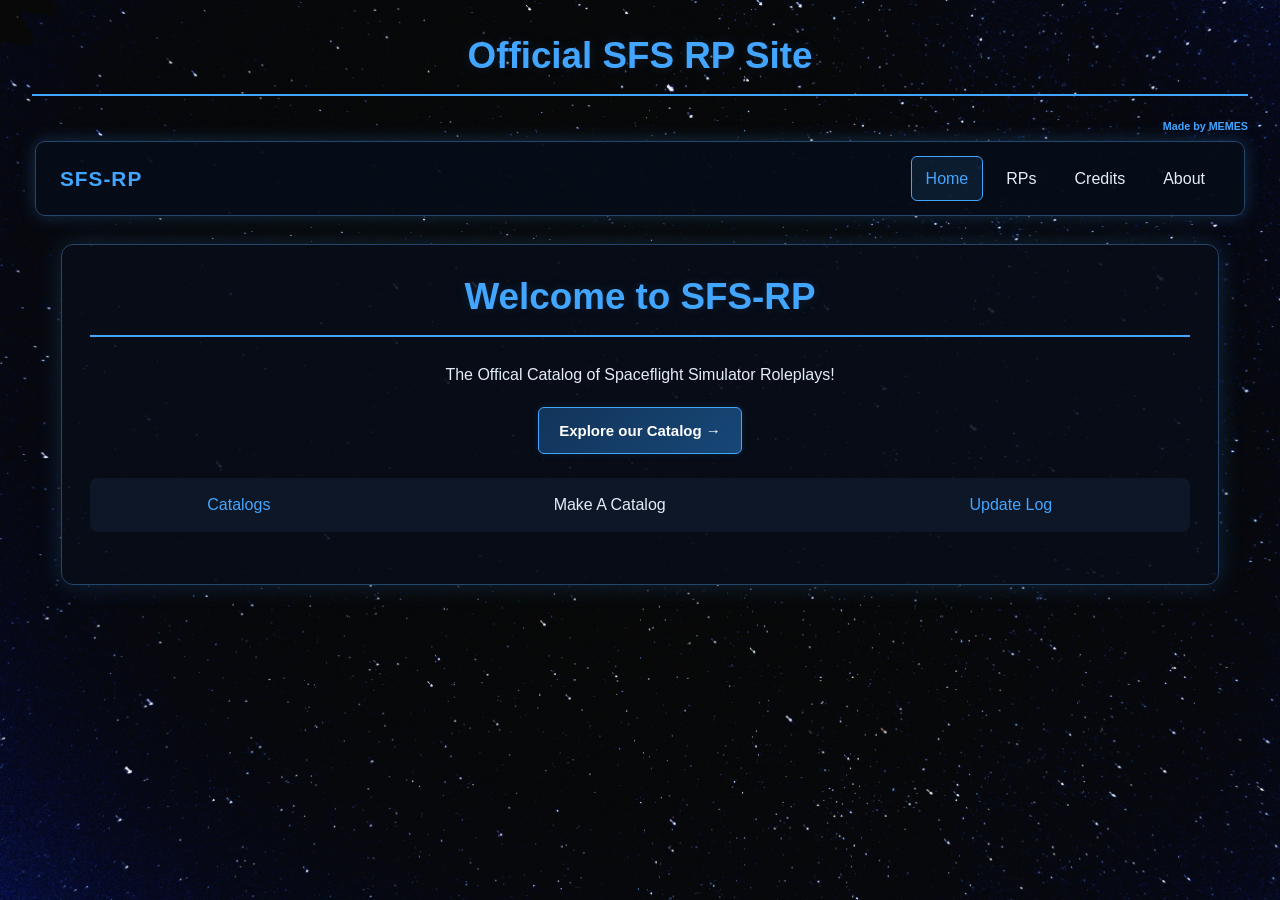
<file: index.html>
<!DOCTYPE html>

<html lang="en">

<head>

    <meta charset="UTF-8">

    <meta name="viewport" content="width=device-width, initial-scale=1.0">

    <title>Home | SFS-RP</title>

    <link rel="stylesheet" href="style.css">

    <link rel="icon" type="image/png" href="favicon.png">

</head>

<body>

    <h1>Official SFS RP Site</h1>

    <h6 class="txtr">Made by MEMES</h6>

    <nav class="navbar">
        <a href="index.html" class="nav-brand">SFS-RP</a>
    
        <div class="nav-links">
            <a href="index.html" class="nav-link active">Home</a>
            <a href="rps.html" class="nav-link">RPs</a>
            <a href="credits.html" class="nav-link">Credits</a>
            <a href="about.html" class="nav-link">About</a>
        </div>
    </nav>


    
    <main>

        <section class="txtc">
            <h1>Welcome to SFS-RP</h1>
            <p>The Offical Catalog of Spaceflight Simulator Roleplays!</p>
            <a href="rps.html" class="btn">Explore our Catalog →</a>
        </section>

        <table>
            <tbody>
                <tr>
                    <td class="txtc"><a href="rps.html">Catalogs</a></td>
                    <td class="txtc">Make A Catalog</td>
                    <td class="txtc"><a href="update-log.html">Update Log</a></td>
                </tr>
            </tbody>
        </table>


    </main>
</body>

</html>
</file>
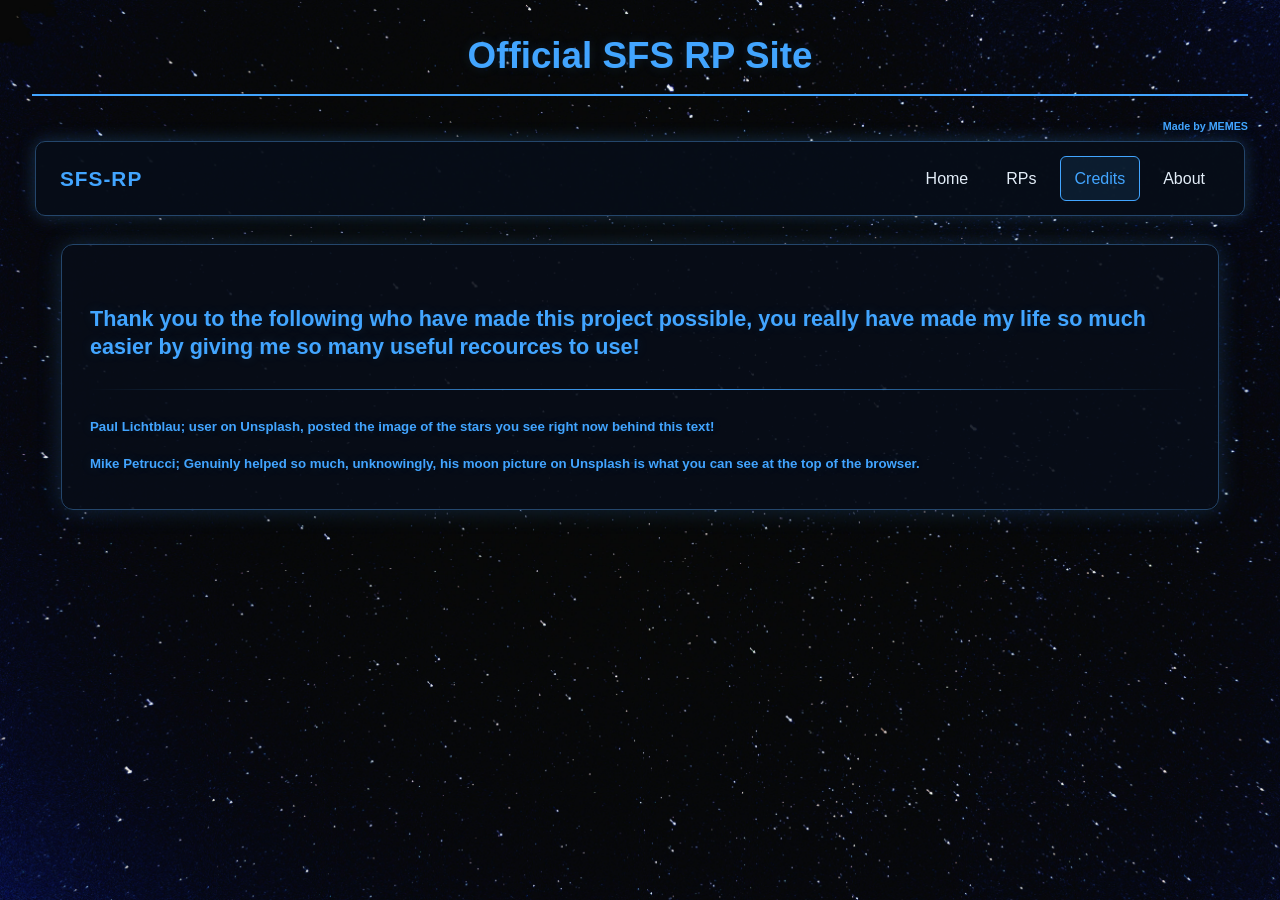
<file: credits.html>
<!DOCTYPE html>

<html lang="en">

<head>

    <meta charset="UTF-8">

    <meta name="viewport" content="width=device-width, initial-scale=1.0">

    <title>Credits | SFS-RP</title>

    <link rel="stylesheet" href="style.css">

    <link rel="icon" type="image/png" href="favicon.png">

</head>

<body>

    <h1>Official SFS RP Site</h1>

    <h6 class="txtr">Made by MEMES</h6>
    
    <nav class="navbar">
        <a href="index.html" class="nav-brand">SFS-RP</a>
    
        <div class="nav-links">
            <a href="index.html" class="nav-link">Home</a>
            <a href="rps.html" class="nav-link">RPs</a>
            <a href="credits.html" class="nav-link active">Credits</a>
            <a href="about.html" class="nav-link">About</a>
        </div>
    </nav>



    <p> </p>

    <main>
        <h3>Thank you to the following who have made this project possible, you really have made my life so much easier by giving me so many useful recources to use!</h3>
        <hr>
        <!--<h5><a href="https://pixabay.com/users/u_jnera66lrn-38236739/">u_jnera66lrn</a>; user on Pixabay, posted the gif of the stars you see right now behind this text!</h5>-->
        <h5><a href="https://unsplash.com/@laup">Paul Lichtblau</a>; user on Unsplash, posted the image of the stars you see right now behind this text!</h5>
        <h5><a href="https://unsplash.com/@mikepetrucci">Mike Petrucci</a>; Genuinly helped so much, unknowingly, his moon picture on Unsplash is what you can see at the top of the browser.</h5>
    </main>

</body>

</html>
</file>
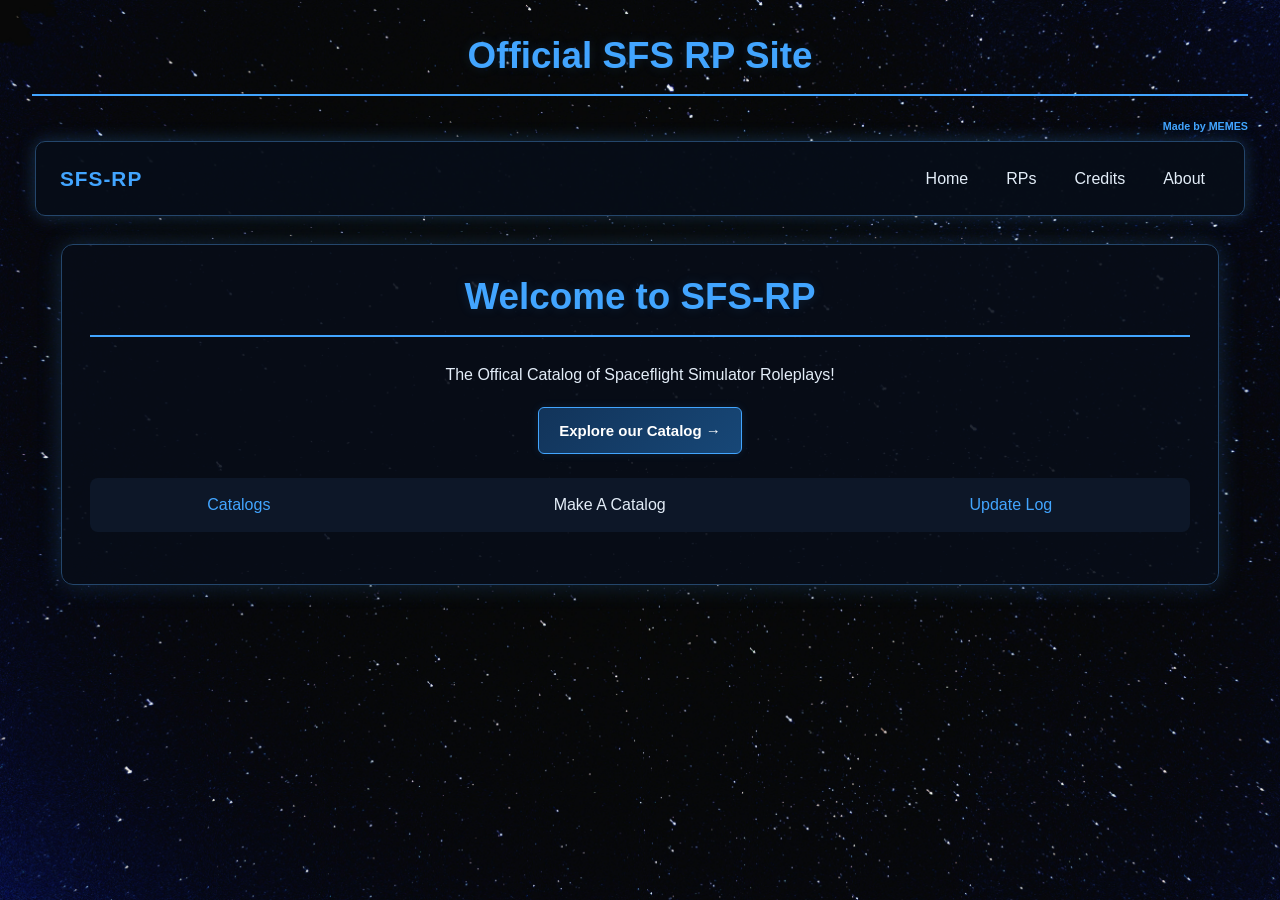
<file: directory.html>
<!DOCTYPE html>

<html lang="en">

<head>

    <meta charset="UTF-8">

    <meta name="viewport" content="width=device-width, initial-scale=1.0">

    <title>My Website</title>

    <link rel="stylesheet" href="style.css">

    <link rel="icon" type="image/png" href="favicon.png">

</head>

<body>

    <h1>Official SFS RP Site</h1>

    <h6 class="txtr">Made by MEMES</h6>

    <nav class="navbar">
        <a href="index.html" class="nav-brand">SFS-RP</a>
    
        <div class="nav-links">
            <a href="index.html" class="nav-link">Home</a>
            <a href="rps.html" class="nav-link">RPs</a>
            <a href="credits.html" class="nav-link">Credits</a>
            <a href="about.html" class="nav-link">About</a>
        </div>
    </nav>


    
    <main>

        <section class="txtc section">
            <h1>Welcome to SFS-RP</h1>
            <p>The Offical Catalog of Spaceflight Simulator Roleplays!</p>
            <a href="rps.html" class="btn">Explore our Catalog →</a>
        </section>

        <table>
            <tbody>
                <tr>
                    <td class="txtc"><a href="rps.html">Catalogs</a></td>
                    <td class="txtc">Make A Catalog</td>
                    <td class="txtc"><a href="update-log.html">Update Log</a></td>
                </tr>
            </tbody>
        </table>


    </main>
</body>

</html>
</file>
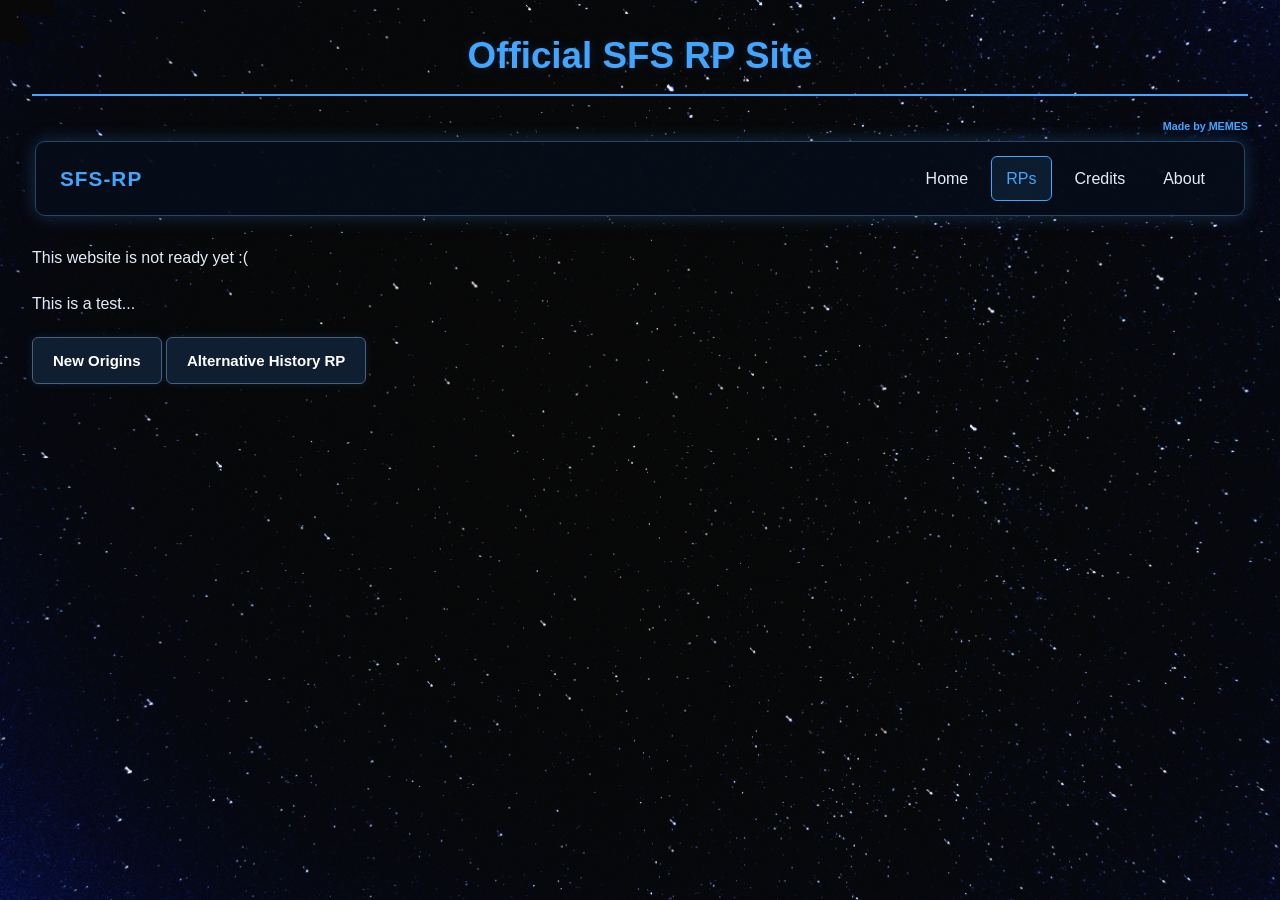
<file: rps.html>
<!DOCTYPE html>

<html lang="en">

<head>
 
    <meta charset="UTF-8">

    <meta name="viewport" content="width=device-width, initial-scale=1.0">

    <title>RPs | SFS-RP</title>

    <link rel="stylesheet" href="style.css">

    <link rel="icon" type="image/png" href="favicon.png">

</head>

<body>

    <h1>Official SFS RP Site</h1>

    <h6 class="txtr">Made by MEMES</h6>

    <nav class="navbar">
        <a href="index.html" class="nav-brand">SFS-RP</a>
    
        <div class="nav-links">
            <a href="index.html" class="nav-link">Home</a>
            <a href="rps.html" class="nav-link active">RPs</a>
            <a href="credits.html" class="nav-link">Credits</a>
            <a href="about.html" class="nav-link">About</a>
        </div>
    </nav>


    
    <p>This website is not ready yet :(</p>

    <p>This is a test...</p>
    
    <a href="https://sfs-rp.github.io/new-origins/" class="btn btn-secondary" type="button">New Origins</a>
    <a href="https://sfs-rp.github.io/alternative-history/" class="btn btn-secondary" type="button">Alternative History RP</a>

</body>

</html>
</file>
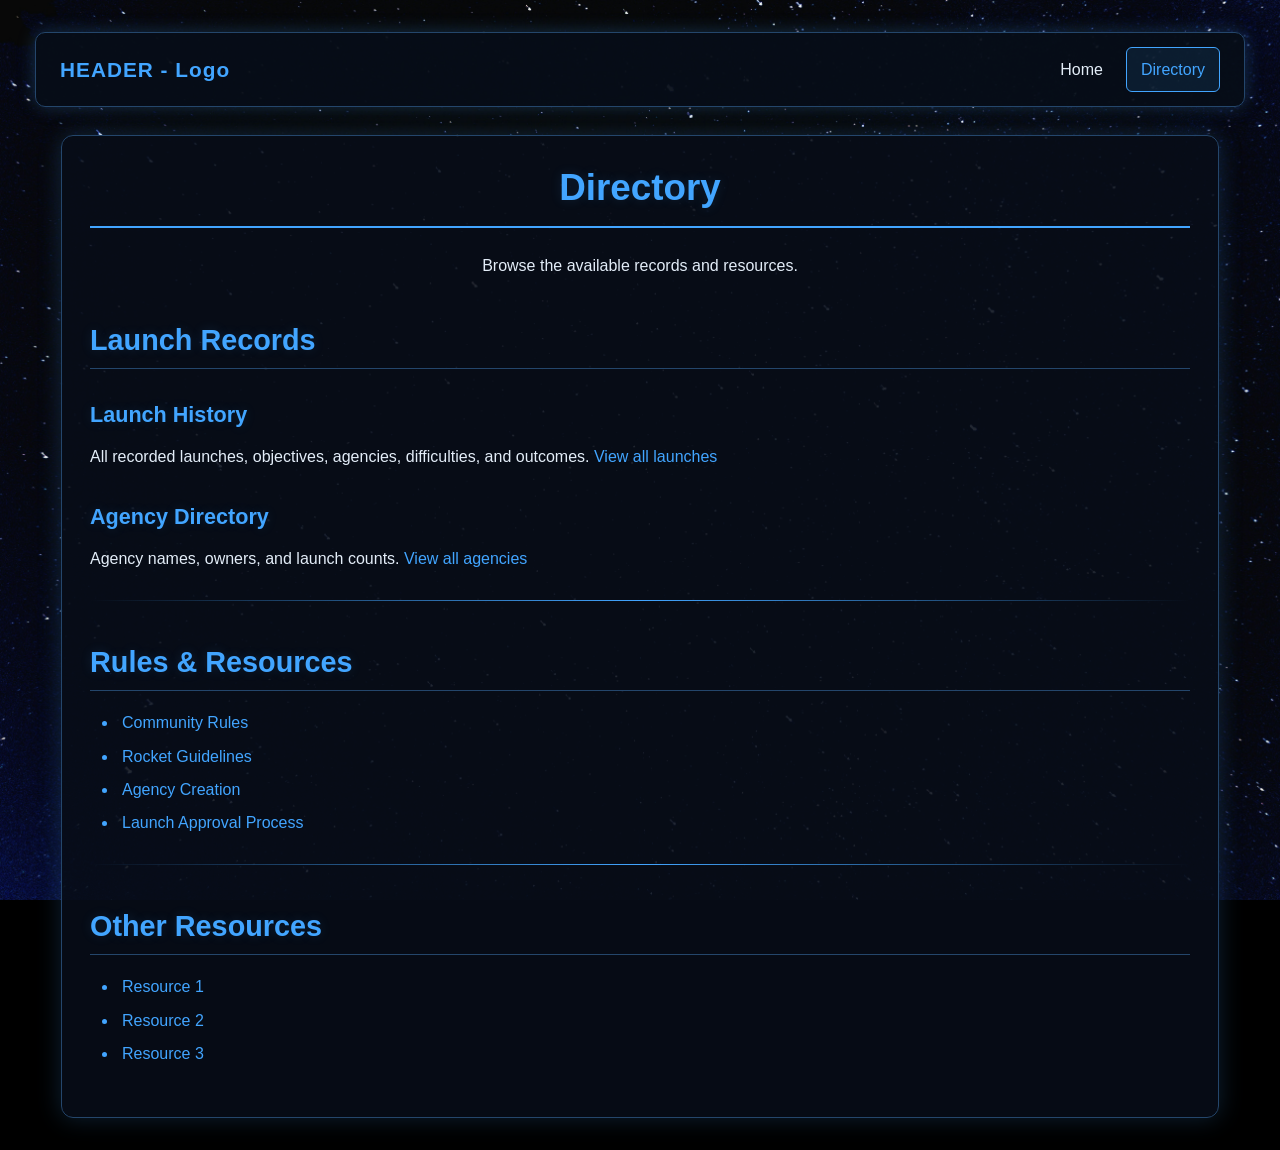
<file: test.html>
<!DOCTYPE html>
<html lang="en">
<head>
    <meta charset="UTF-8">
    <meta name="viewport" content="width=device-width, initial-scale=1.0">
    <title>Directory | SFS RP</title>
    <link rel="stylesheet" href="style.css">
</head>
<body>

    <header class="navbar">
        <a href="index.html" class="nav-brand">
            HEADER - Logo
        </a>

        <nav class="nav-links">
            <a href="index.html" class="nav-link">Home</a>
            <a href="directory.html" class="nav-link active">Directory</a>
        </nav>
    </header>

    <main>
        <h1>Directory</h1>
        <p class="txtc">
            Browse the available records and resources.
        </p>

        <section>
            <h2>Launch Records</h2>

            <h3>Launch History</h3>
            <p>
                All recorded launches, objectives, agencies,
                difficulties, and outcomes.
                <a href="launches.html">View all launches</a>
            </p>

            <h3>Agency Directory</h3>
            <p>
                Agency names, owners, and launch counts.
                <a href="agencies.html">View all agencies</a>
            </p>
        </section>

        <hr>

        <section>
            <h2>Rules &amp; Resources</h2>

            <ul>
                <li>
                    <a href="rules.html">Community Rules</a>
                </li>
                <li>
                    <a href="rocket-guidelines.html">
                        Rocket Guidelines
                    </a>
                </li>
                <li>
                    <a href="agency-creation.html">
                        Agency Creation
                    </a>
                </li>
                <li>
                    <a href="launch-approval.html">
                        Launch Approval Process
                    </a>
                </li>
            </ul>
        </section>

        <hr>

        <section>
            <h2>Other Resources</h2>

            <ul>
                <li><a href="#">Resource 1</a></li>
                <li><a href="#">Resource 2</a></li>
                <li><a href="#">Resource 3</a></li>
            </ul>
        </section>

    </main>

</body>
</html>
</file>
<file: style.css>
:root {
    --bg-main: #070d18;
    --bg-panel: #0d1728;
    --bg-panel-light: #13233a;
    --border-color: #24466b;
    --accent-blue: #42a5ff;
    --accent-glow: rgba(66, 165, 255, 0.25);
    --text-main: #e3edf8;
    --text-muted: #9aafc9;
    --table-alt: #101e31;
}

/* Page */

body {
    margin: 0;
    padding: 32px;
    min-height: 100vh;
    box-sizing: border-box;

    background-color: #000;
    background-image: url("images/background.jpg");
    background-repeat: repeat;
    background-position: center top;
    background-attachment: fixed;
    background-size: cover;

    color: var(--text-main);
    font-family: "Segoe UI", Arial, sans-serif;
    font-size: 16px;
    line-height: 1.7;
}

/*Just keeping for the fun!*/
/*body {
    margin: 0;
    padding: 32px;
    background:
        radial-gradient(
            ellipse at top,
            #142b49 0%,
            var(--bg-main) 65%
        );
    background-attachment: fixed;
    color: var(--text-main);
    font-family: "Segoe UI", Arial, sans-serif;
    font-size: 16px;
    line-height: 1.7;
}*/
/*main,
.container {
    max-width: 1100px;
    margin: 0 auto;
    padding: 28px;
    background: rgba(13, 23, 40, 0.92);
    border: 1px solid var(--border-color);
    border-radius: 12px;
    box-shadow: 0 0 24px var(--accent-glow);
}*/

/* Main content area */

main,
.container {
    max-width: 1100px;
    margin: 0 auto;
    padding: 28px;

    background: rgba(7, 13, 24, 0.88);
    border: 1px solid #24466b;
    border-radius: 12px;

    box-shadow: 0 0 24px rgba(66, 165, 255, 0.2);
}

/* Headers */
h1, h2, h3, h4, h5, h6 {
    color: var(--accent-blue);
    line-height: 1.3;
    font-weight: 600;
    margin-top: 1.5em;
    margin-bottom: 0.65em;
    text-shadow: 0 0 12px rgba(66, 165, 255, 0.15);
}

h1 {
    margin-top: 0;
    padding-bottom: 14px;
    border-bottom: 2px solid var(--accent-blue);
    font-size: 2.3rem;
    text-align: center;
}

h2 {
    padding-bottom: 8px;
    border-bottom: 1px solid var(--border-color);
    font-size: 1.8rem;
}

h3 {
    font-size: 1.35rem;
}

/* Paragraphs */
p {
    margin: 0 0 1.2em;
    color: var(--text-main);
}

strong, b {
    color: #ffffff;
}

small, .muted {
    color: var(--text-muted);
}

/* Links */
a {
    color: var(--accent-blue);
    text-decoration: none;
    transition: color 0.2s, text-shadow 0.2s;
}

a:hover {
    color: #91ceff;
    text-decoration: underline;
    text-shadow: 0 0 8px var(--accent-glow);
}

/* Tables */
table {
    width: 100%;
    margin: 24px 0;
    border-collapse: collapse;
    background: var(--bg-panel);
    border: 1px solid var(--border-color);
    border-radius: 8px;
    overflow: hidden;
}

thead {
    background: linear-gradient(
        90deg,
        #12345a,
        #174777
    );
}

th {
    padding: 14px 16px;
    color: #ffffff;
    font-weight: 600;
    text-align: left;
    border-bottom: 2px solid var(--accent-blue);
}

td {
    padding: 12px 16px;
    border-bottom: 1px solid #1c3048;
    color: var(--text-main);
}

tbody tr:nth-child(even) {
    background: var(--table-alt);
}

tbody tr:hover {
    background: #18304b;
}

tbody tr:last-child td {
    border-bottom: none;
}

/* Lists */
ul, ol {
    padding-left: 28px;
    margin-bottom: 1.4em;
}

li {
    padding-left: 4px;
    margin-bottom: 6px;
}

li::marker {
    color: var(--accent-blue);
}

/* Horizontal separators */
hr {
    border: none;
    height: 1px;
    margin: 28px 0;
    background: linear-gradient(
        90deg,
        transparent,
        var(--accent-blue),
        transparent
    );
}

/* Quotes */
blockquote {
    margin: 24px 0;
    padding: 16px 20px;
    background: var(--bg-panel-light);
    border-left: 3px solid var(--accent-blue);
    color: var(--text-muted);
    border-radius: 0 6px 6px 0;
}

/* Code */
code, pre {
    font-family: Consolas, "Courier New", monospace;
}

code {
    padding: 2px 6px;
    background: #14243a;
    color: #8ecbff;
    border-radius: 4px;
}

pre {
    padding: 18px;
    overflow-x: auto;
    background: #060b13;
    border: 1px solid var(--border-color);
    border-radius: 8px;
    color: #b8d9fa;
}

/* Images, if used in the HTML */
img {
    max-width: 100%;
    height: auto;
    border-radius: 6px;
}

/* Custom Classes */
    .txtr {
        text-align: right;
    }
    .txtc {
        text-align: center;
    }
    .txtl {
        text-align: left
    }

    /* Buttons */
.btn {
    display: inline-block;
    padding: 10px 20px;
    background: linear-gradient(135deg, #12345a, #174777);
    color: #ffffff;
    border: 1px solid #42a5ff;
    border-radius: 6px;
    font-family: inherit;
    font-size: 15px;
    font-weight: 600;
    text-align: center;
    text-decoration: none;
    cursor: pointer;
    transition: all 0.2s ease;
    box-shadow: 0 0 8px rgba(66, 165, 255, 0.12);
}

.btn:hover {
    background: linear-gradient(135deg, #174777, #2165a3);
    box-shadow: 0 0 14px rgba(66, 165, 255, 0.35);
    transform: translateY(-1px);
}

.btn:active {
    transform: translateY(1px);
    box-shadow: 0 0 4px rgba(66, 165, 255, 0.2);
}

.btn:focus-visible {
    outline: 2px solid #91ceff;
    outline-offset: 3px;
}

.btn:disabled,
.btn.disabled {
    opacity: 0.45;
    cursor: not-allowed;
    transform: none;
    box-shadow: none;
}

/* Button Variants */
.btn-secondary {
    background: #101e31;
    border-color: #45617f;
}

.btn-secondary:hover {
    background: #1a3049;
}

.btn-danger {
    background: linear-gradient(135deg, #511c2b, #7d2638);
    border-color: #ff6178;
}

.btn-danger:hover {
    background: linear-gradient(135deg, #762638, #a52e45);
}

.btn-success {
    background: linear-gradient(135deg, #104435, #17644b);
    border-color: #45d6a0;
}

.btn-success:hover {
    background: linear-gradient(135deg, #17644b, #218363);
}


/* Navigation Bar */
.navbar {
    display: flex;
    align-items: center;
    justify-content: space-between;
    gap: 20px;

    max-width: 1160px;
    margin: 0 auto 28px;
    padding: 14px 24px;

    background: rgba(7, 13, 24, 0.94);
    border: 1px solid var(--border-color);
    border-radius: 10px;
    box-shadow: 0 0 18px var(--accent-glow);
}

/* Site name */
.nav-brand {
    color: var(--accent-blue);
    font-size: 1.3rem;
    font-weight: 700;
    letter-spacing: 1px;
    text-decoration: none;
    white-space: nowrap;
}

.nav-brand:hover {
    color: #91ceff;
    text-decoration: none;
}

/* Navigation links */
.nav-links {
    display: flex;
    align-items: center;
    gap: 8px;
    flex-wrap: wrap;
}

.nav-link {
    display: inline-block;
    padding: 8px 14px;

    color: var(--text-main);
    border: 1px solid transparent;
    border-radius: 6px;

    text-decoration: none;
    transition: 0.2s ease;
}

.nav-link:hover {
    color: #ffffff;
    background: var(--bg-panel-light);
    border-color: var(--border-color);
    text-decoration: none;
}

/* Current page */
.nav-link.active {
    color: var(--accent-blue);
    background: rgba(66, 165, 255, 0.10);
    border-color: var(--accent-blue);
}

/* Mobile layout */
@media (max-width: 700px) {
    body {
        padding: 12px;
        font-size: 15px;
    }

    main, .container {
        padding: 16px;
    }

    h1 {
        font-size: 1.8rem;
    }

    h2 {
        font-size: 1.45rem;
    }

    /* Allow wide tables to scroll */
    table {
        display: block;
        overflow-x: auto;
        white-space: nowrap;
    }

    th, td {
        padding: 10px 12px;
    }
    

}
</file>
